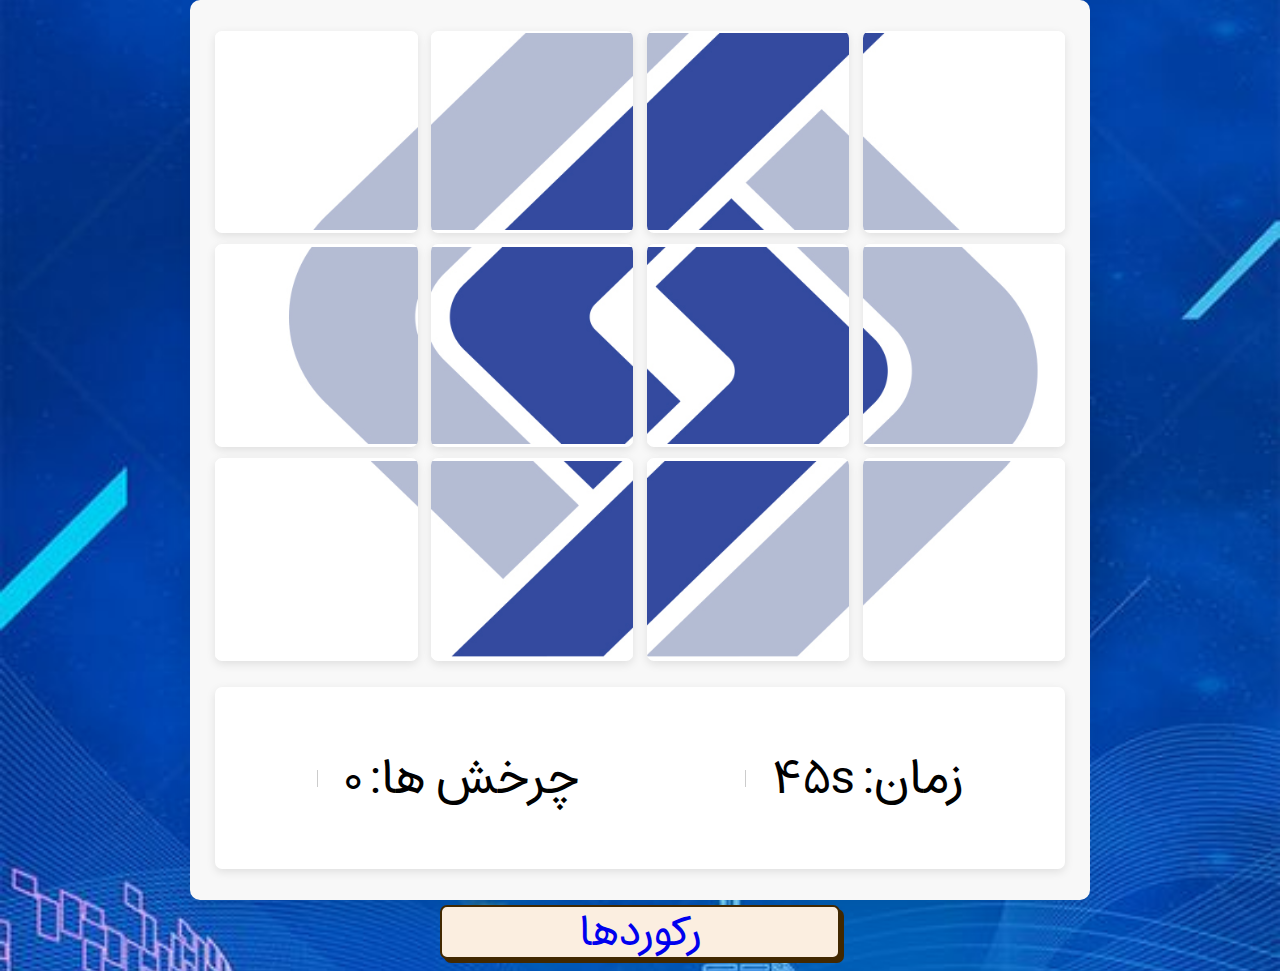
<file: index.html>
<!DOCTYPE html>
<!-- Coding By CodingNepal - youtube.com/codingnepal -->
<html lang="en" dir="ltr">
  <head>
    <meta charset="utf-8" />
    <title>بازی حافظه</title>
    <link rel="stylesheet" href="style.css" />
    <meta name="viewport" content="width=device-width, initial-scale=1.0" />
  </head>
  <body>
    <div class="wrapper">
      <ul class="cards">
        <li class="card">
          <div class="view front-view">
            <img src="./images/viewBack/04.jpg" alt="icon" />
          </div>
          <div class="view back-view">
            <img src="images/img-1.png" alt="card-img" />
          </div>
        </li>
        <li class="card">
          <div class="view front-view">
            <img src="./images/viewBack/03.jpg" alt="icon" />
          </div>
          <div class="view back-view">
            <img src="images/img-2.png" alt="card-img" />
          </div>
        </li>
        <li class="card">
          <div class="view front-view">
            <img src="./images/viewBack/02.jpg" alt="icon" />
          </div>
          <div class="view back-view">
            <img src="images/img-3.png" alt="card-img" />
          </div>
        </li>
        <li class="card">
          <div class="view front-view">
            <img src="./images/viewBack/01.jpg" alt="icon" />
          </div>
          <div class="view back-view">
            <img src="images/img-4.png" alt="card-img" />
          </div>
        </li>
        <li class="card">
          <div class="view front-view">
            <img src="./images/viewBack/08.jpg" alt="icon" />
          </div>
          <div class="view back-view">
            <img src="images/img-5.png" alt="card-img" />
          </div>
        </li>
        <li class="card">
          <div class="view front-view">
            <img src="./images/viewBack/07.jpg" alt="icon" />
          </div>
          <div class="view back-view">
            <img src="images/img-6.png" alt="card-img" />
          </div>
        </li>
        <li class="card">
          <div class="view front-view">
            <img src="./images/viewBack/06.jpg" alt="icon" />
          </div>
          <div class="view back-view">
            <img src="images/img-5.png" alt="card-img" />
          </div>
        </li>
        <li class="card">
          <div class="view front-view">
            <img src="./images/viewBack/05.jpg" alt="icon" />
          </div>
          <div class="view back-view">
            <img src="images/img-6.png" alt="card-img" />
          </div>
        </li>
        <li class="card">
          <div class="view front-view">
            <img src="./images/viewBack/12.jpg" alt="icon" />
          </div>
          <div class="view back-view">
            <img src="images/img-1.png" alt="card-img" />
          </div>
        </li>
        <li class="card">
          <div class="view front-view">
            <img src="./images/viewBack/11.jpg" alt="icon" />
          </div>
          <div class="view back-view">
            <img src="images/img-2.png" alt="card-img" />
          </div>
        </li>
        <li class="card">
          <div class="view front-view">
            <img src="./images/viewBack/10.jpg" alt="icon" />
          </div>
          <div class="view back-view">
            <img src="images/img-3.png" alt="card-img" />
          </div>
        </li>
        <li class="card">
          <div class="view front-view">
            <img src="./images/viewBack/09.jpg" alt="icon" />
          </div>
          <div class="view back-view">
            <img src="images/img-4.png" alt="card-img" />
          </div>
        </li>
        <div class="details">
          <p class="time">
            زمان: <span style="margin-right: 8px"><b>30</b>s</span>
          </p>
          <p class="flips">
            چرخش ها: <span style="margin-right: 8px"><b>0</b></span>
          </p>
          <!-- <button>دوباره</button> -->
        </div>
      </ul>
    </div>

    <button class="button-74"><a href="./table.html">رکوردها</a></button>

    <!-- modal -->
    <div class="modal">
      <div
        id="loading"
        style="
          display: none;
          width: 75px;
          border: 2px solid silver;
          border-radius: 5px;
        "
      >
        درحال بارگزاری...
      </div>
      <div class="content">
        <h1 class="prizeTitle"></h1>
        <h1 class="prizePoint"></h1>
        <h1 class="totalPoint"></h1>
      </div>
      <div class="form"></div>

      <div class="modalButtons">
        <button class="tryAgainButton" onClick="tryAgain();">
          ثبت رکورد
        </button>
      </div>
    </div>

    <!-- script -->

    <script src="script.js"></script>
  </body>
</html>
</file>
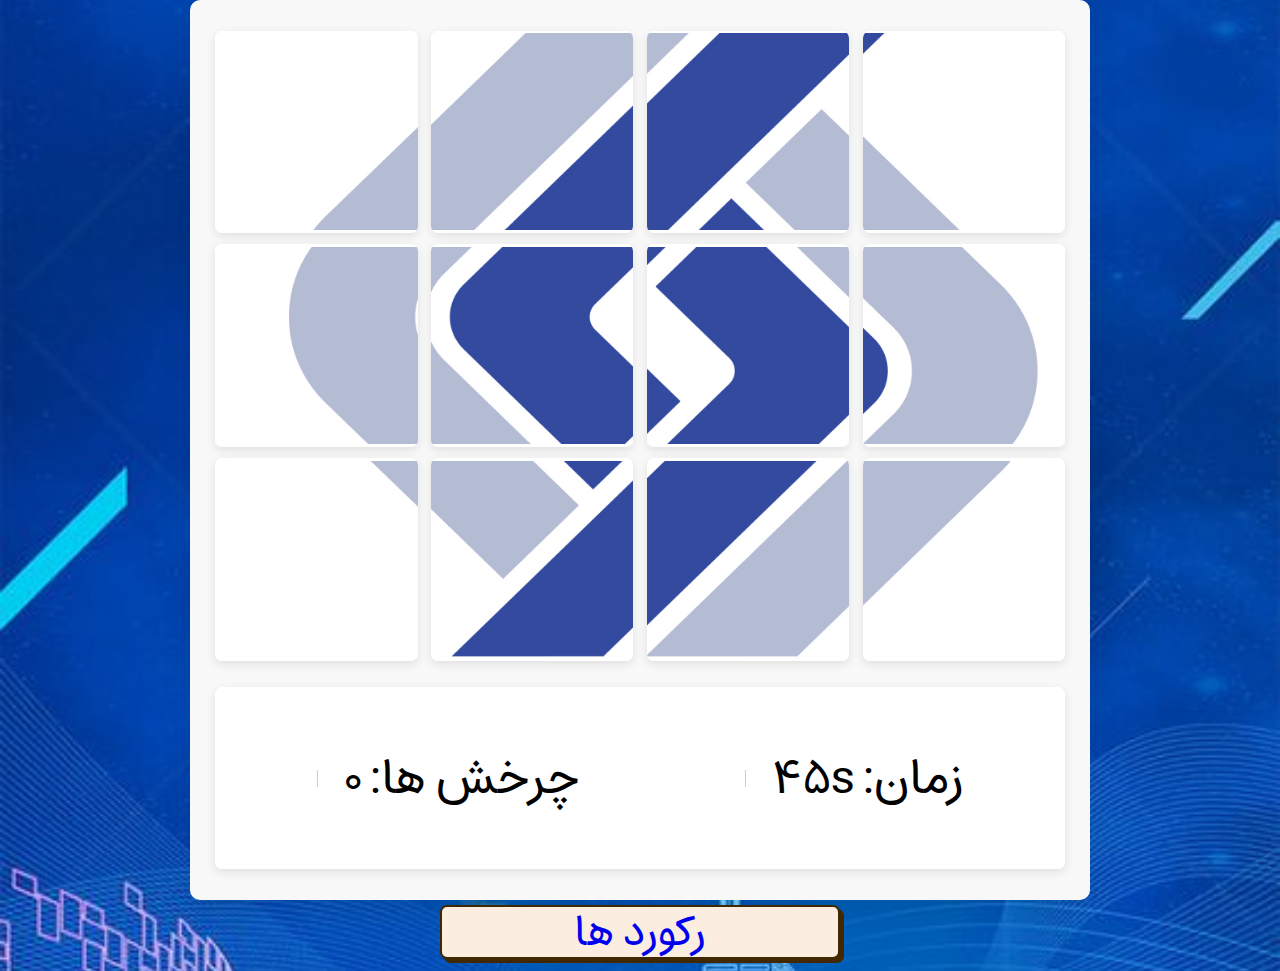
<file: index2.html>
<!DOCTYPE html>
<!-- Coding By CodingNepal - youtube.com/codingnepal -->
<html lang="en" dir="ltr">
  <head>
    <meta charset="utf-8" />
    <title>بازی حافظه</title>
    <link rel="stylesheet" href="style.css" />
    <meta name="viewport" content="width=device-width, initial-scale=1.0" />
  </head>
  <body>
    <div class="wrapper">
      <ul class="cards">
        <li class="card">
          <div class="view front-view">
            <img src="./images/viewBack/04.jpg" alt="icon" />
          </div>
          <div class="view back-view">
            <img src="images/brand1.png" alt="card-img" />
          </div>
        </li>
        <li class="card">
          <div class="view front-view">
            <img src="./images/viewBack/03.jpg" alt="icon" />
          </div>
          <div class="view back-view">
            <img src="images/brand2.png" alt="card-img" />
          </div>
        </li>
        <li class="card">
          <div class="view front-view">
            <img src="./images/viewBack/02.jpg" alt="icon" />
          </div>
          <div class="view back-view">
            <img src="images/brand3.png" alt="card-img" />
          </div>
        </li>
        <li class="card">
          <div class="view front-view">
            <img src="./images/viewBack/01.jpg" alt="icon" />
          </div>
          <div class="view back-view">
            <img src="images/brand4.png" alt="card-img" />
          </div>
        </li>
        <li class="card">
          <div class="view front-view">
            <img src="./images/viewBack/08.jpg" alt="icon" />
          </div>
          <div class="view back-view">
            <img src="images/brand5.png" alt="card-img" />
          </div>
        </li>
        <li class="card">
          <div class="view front-view">
            <img src="./images/viewBack/07.jpg" alt="icon" />
          </div>
          <div class="view back-view">
            <img src="images/brand6.png" alt="card-img" />
          </div>
        </li>
        <li class="card">
          <div class="view front-view">
            <img src="./images/viewBack/06.jpg" alt="icon" />
          </div>
          <div class="view back-view">
            <img src="images/brand5.png" alt="card-img" />
          </div>
        </li>
        <li class="card">
          <div class="view front-view">
            <img src="./images/viewBack/05.jpg" alt="icon" />
          </div>
          <div class="view back-view">
            <img src="images/brand6.png" alt="card-img" />
          </div>
        </li>
        <li class="card">
          <div class="view front-view">
            <img src="./images/viewBack/12.jpg" alt="icon" />
          </div>
          <div class="view back-view">
            <img src="images/brand1.png" alt="card-img" />
          </div>
        </li>
        <li class="card">
          <div class="view front-view">
            <img src="./images/viewBack/11.jpg" alt="icon" />
          </div>
          <div class="view back-view">
            <img src="images/brand2.png" alt="card-img" />
          </div>
        </li>
        <li class="card">
          <div class="view front-view">
            <img src="./images/viewBack/10.jpg" alt="icon" />
          </div>
          <div class="view back-view">
            <img src="images/brand3.png" alt="card-img" />
          </div>
        </li>
        <li class="card">
          <div class="view front-view">
            <img src="./images/viewBack/09.jpg" alt="icon" />
          </div>
          <div class="view back-view">
            <img src="images/brand4.png" alt="card-img" />
          </div>
        </li>
        <div class="details">
          <p class="time">
            زمان: <span style="margin-right: 8px"><b>30</b>s</span>
          </p>
          <p class="flips">
            چرخش ها: <span style="margin-right: 8px"><b>0</b></span>
          </p>
        </div>
      </ul>
    </div>
    <button class="button-74"><a href="./table.html">رکورد ها</a></button>

    <!-- modal -->
    <div class="modal">
      <div
      id="loading"
      style="
        display: none;
        width: 75px;
        border: 2px solid silver;
        border-radius: 5px;
      "
    >
      درحال بارگزاری...
    </div>      <div class="content">
        <h1 class="prizeTitle"></h1>
        <h1 class="prizePoint"></h1>
        <h1 class="totalPoint"></h1>
      </div>
      <div class="form"></div>
      <div class="modalButtons">
        <button class="tryAgainButton" onClick="tryAgain();">
            ثبت رکورد
        </button>
      </div>
    </div>
    <!-- script -->

    <script src="script2.js"></script>
  </body>
</html>
</file>
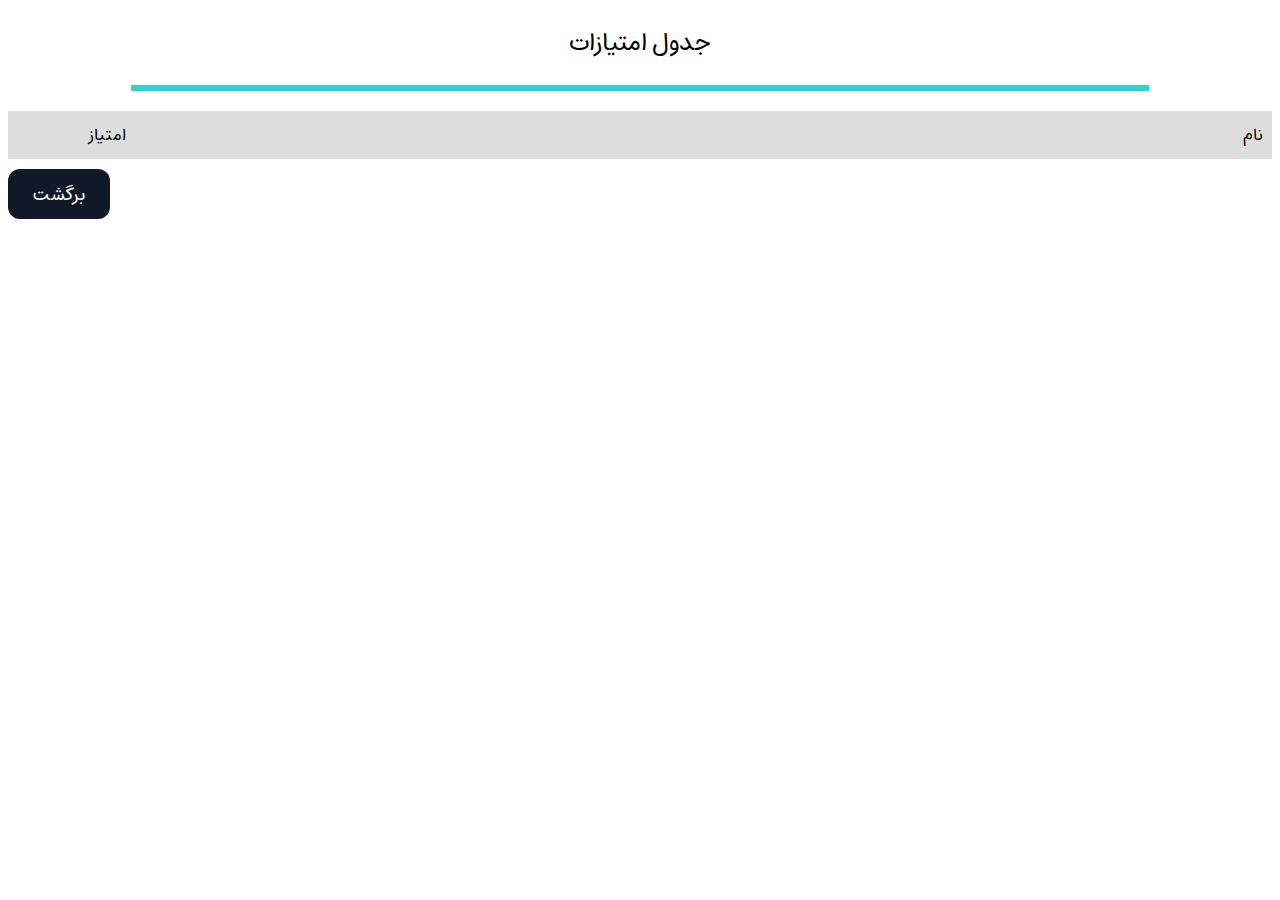
<file: table.html>
<!DOCTYPE html>
<html lang="fa" dir="rtl">
  <head>
    <meta charset="UTF-8" />
    <meta name="viewport" content="width=device-width, initial-scale=1.0" />
    <title>جدول</title>
    <link rel="stylesheet" href="styles.css" />
    <script src="app.js"></script>
  </head>
  <body>
    <h2 style="text-align: center">جدول امتیازات</h2>
    <hr
      style="margin-bottom: 20px; border: solid 3px rgb(47, 211, 214)"
      width="80%"
    />
    <table>
      <colgroup>
        <col span="2" style="background-color: #38b4b4" />
      </colgroup>
      <thead>
        <tr>
          <th>نام</th>
          <th style="width: 10%">امتیاز</th>
        </tr>
      </thead>
      <tbody id="scoreTableBody"></tbody>
    </table>
    <div id="loading">در حال بارگذاری...</div>
    <div class="button-container">
      <button class="button-40"><a href="./index2.html">برگشت</a></button>
    </div>
  </body>
</html>
</file>
<file: style.css>
@font-face {
  font-family: "farsi";
  font-weight: 700;
  font-style: normal;
  src: url("./fonts/400-AzarMehr-FD-Regular.woff2") format("woff2");
}
*,
body,
a,
button,
p,
span,
b {
  font-family: "farsi" !important;
}
body {
  flex-direction: column;
}



.button-74 {
  background-color: #fbeee0;
  border: 2px solid #422800;
  box-shadow: #422800 4px 4px 0 0;
  border-radius: 7px;
  color: #422800;
  cursor: pointer;
  display: inline-block;
  font-weight: 600;
  font-size: 42px;
  padding: 0 18px;
  line-height: 50px;
  text-align: center;
  user-select: none;
  -webkit-user-select: none;
  touch-action: manipulation;
  margin-top: 5px;
  margin-left: 0; /* Aligns the button to the left */

}
.button-74 a {
  text-decoration: none;
}

.button-74:hover {
  background-color: #fff;
}

.button-74:active {
  box-shadow: #422800 2px 2px 0 0;
  transform: translate(2px, 2px);
}

@media (min-width: 768px) {
  .button-74 {
    min-width: 400px;
    padding: 0 25px;
  }
}

* {
  margin: 0;
  padding: 0;
  box-sizing: border-box;
  font-family: "Poppins", sans-serif;
}
p {
  font-size: 20px;
}
body {
  direction: rtl;
  display: flex;
  align-items: center;
  justify-content: center;
  min-height: 100vh;
  /* background: radial-gradient(circle at center, #212f56 0%, #000000 100%);
    background-attachment: fixed; */
  background: url("./bgtest.jpg") no-repeat center center fixed;
  background-size: cover;
}
::selection {
  color: #fff;
  background: #6563ff;
}
.wrapper {
  padding: 25px;
  background: #f8f8f8;
  border-radius: 10px;
  box-shadow: 0 10px 30px rgba(0, 0, 0, 0.1);
}
.cards,
.card,
.view,
.details,
p {
  display: flex;
  align-items: center;
  justify-content: center;
}
.cards {
  height: 850px;
  width: 850px;
  flex-wrap: wrap;
  display: flex;
  justify-content: space-between;
}
.cards .card {
  cursor: pointer;
  position: relative;
  perspective: 1000px;
  transform-style: preserve-3d;
  height: calc(100% / 4 - 10px);
  width: calc(100% / 4 - 10px);
}
.card.shake {
  animation: shake 0.35s ease-in-out;
}
@keyframes shake {
  0%,
  100% {
    transform: translateX(0);
  }
  20% {
    transform: translateX(-13px);
  }
  40% {
    transform: translateX(13px);
  }
  60% {
    transform: translateX(-8px);
  }
  80% {
    transform: translateX(8px);
  }
}
.cards .card .view {
  width: 100%;
  height: 100%;
  user-select: none;
  pointer-events: none;
  position: absolute;
  background: #fff;
  border-radius: 7px;
  backface-visibility: hidden;
  transition: transform 0.25s linear;
  box-shadow: 0 3px 10px rgba(0, 0, 0, 0.1);
}
.card .front-view img {
  width: 100%;
}
.card .front-view {
  overflow: hidden;
}
.card .back-view {
  display: flex;
  align-items: center;
  transform: rotateY(-180deg);
}
.card .back-view img {
  max-width: 100%;
}
.card.flip .front-view {
  transform: rotateY(180deg);
}
.card.flip .back-view {
  transform: rotateY(0);
}

.details {
  width: 100%;
  margin-top: 15px;
  padding: 0 20px;
  border-radius: 7px;
  background: #fff;
  height: calc(100% / 4 - 30px);
  justify-content: space-around;
  box-shadow: 0 3px 10px rgba(0, 0, 0, 0.1);
}
.details p {
  font-size: 48px;
  height: 17px;
  padding-left: 18px;
  border-left: 1px solid #ccc;
}
.details p span {
  margin-left: 8px;
}
.details p b {
  font-weight: 500;
}
.details button {
  cursor: pointer;
  font-size: 24px;
  color: #6563ff;
  border-radius: 4px;
  padding: 4px 11px;
  background: #fff;
  border: 2px solid #6563ff;
  transition: 0.3s ease;
}
.details button:hover {
  color: #fff;
  background: #6563ff;
}

@media screen and (max-width: 700px) {
  .cards {
    height: 350px;
    width: 350px;
  }
  .card .back-view img {
    max-width: 40px;
  }
}

@media screen and (max-width: 530px) {
  .cards {
    height: 300px;
    width: 300px;
  }
  .card .back-view img {
    max-width: 35px;
  }
  .details {
    margin-top: 10px;
    padding: 0 15px;
    height: calc(100% / 4 - 20px);
  }
  .details p {
    height: 15px;
    font-size: 17px;
    padding-right: 13px;
  }
  .details button {
    font-size: 13px;
    padding: 5px 10px;
    border: none;
    color: #fff;
    background: #6563ff;
  }
}
/* modal */
.modal {
  z-index: 100;
  height: 1px;
  overflow: hidden;
  position: fixed;
  top: 50%;
  left: 50%;
  transform: translate(-50%, -50%);
  transition: width 0.4s ease 0.4s, height 0.4s ease;
  width: 0;
  display: flex;
  align-items: end;
  justify-content: center;
}

.content {
  color: transparent;
  font-family: "farsi";
  font-size: 2em;
  position: absolute;
  top: 50%;
  text-align: center;
  transform: translate3d(0, -50%, 0);
  transition: color 0.4s ease;
  width: 100%;
}

.modal.opened {
  height: 100%;
  width: 100%;
  transition: width 0.4s ease, height 0.4s ease 0.4s;
}
.modal.opened .content {
  color: #fff;
  transition: color 0.4s ease 0.4s;
}
.prizeTitle {
  font-family: "farsi";
}
.form {
  display: flex;
  justify-content: center;
  align-items: center;
  flex-direction: column;
  width: 100vw;
  height: 50vh;
  position: fixed;
  top: 0;
}

form {
  font-family: "farsi";
  margin: auto;
}
input {
  border-radius: 10px;
  box-sizing: border-box;
  border: 2px solid #ccc;
}
label {
  /* display: block;  */
  /* margin-bottom: 8px;  */
  font-weight: bold;
  align-self: flex-start;
}

/* try agian */
.tryAgainButton {
  margin-bottom: 50px;
  cursor: pointer;
  border-radius: 8px;
  border: 0;
  outline: 0;
  text-align: center;
  white-space: nowrap;
  font-size: 32px;
  transition: all 0.2s ease-in-out;
  background-color: #35cd24;
  color: #fff;
  box-shadow: 0px 0px 10px 0px rgb(32, 31, 31);
}
.tryAgainButton a {
  padding: 30px 80px;
  color: #fff;
  width: 100%;
  height: 100%;
  text-decoration: none;
  font-family: "farsi";
}

.tryAgainButton:hover {
  transform: translateY(-4px);
  box-shadow: 0px 6px 12px 1px rgb(32, 31, 31);
}
</file>
<file: styles.css>
@font-face {
  font-family: "farsi";
  font-weight: 700;
  font-style: normal;
  src: url("./fonts/400-AzarMehr-FD-Regular.woff2") format("woff2");
}
* {
  font-family: "farsi";
}
table {
  direction: rtl;
  border-collapse: collapse;
  width: 100%;
}

td,
th {
  border: 1px solid #dddddd;
  text-align: left;
  padding: 8px;
  text-align: right;
  width: 50vw;
}
tr:nth-child(odd) {
  background-color: #dddddd;
}
#loading {
  text-align: center;
  font-size: 18px;
  margin: 20px;
  display: none;
}
.button-container {
  display: flex;
  justify-content: flex-end; /* Aligns the button to the left */
}
.button-40 {
  background-color: #111827;
  border: 1px solid transparent;
  border-radius: 0.75rem;
  box-sizing: border-box;
  color: #ffffff;
  cursor: pointer;
  /* flex: 0 0 auto; */
  font-family: "Inter var", ui-sans-serif, system-ui, -apple-system, system-ui,
    "Segoe UI", Roboto, "Helvetica Neue", Arial, "Noto Sans", sans-serif,
    "Apple Color Emoji", "Segoe UI Emoji", "Segoe UI Symbol", "Noto Color Emoji";
  font-size: 1.125rem;
  font-weight: 600;
  line-height: 1.5rem;
  padding: 0.75rem 1.2rem;
  text-align: center;
  text-decoration-thickness: auto;
  transition-duration: 0.2s;
  transition-property: background-color, border-color, color, fill, stroke;
  transition-timing-function: cubic-bezier(0.4, 0, 0.2, 1);
  user-select: none;
  -webkit-user-select: none;
  touch-action: manipulation;
  width: auto;
  margin-top: 10px;
  
}
.button-40 a {
  text-decoration: none #6b7280 solid;
  color: white;
}
.button-40:hover {
  background-color: #374151;
}

.button-40:focus {
  box-shadow: none;
  outline: 2px solid transparent;
  outline-offset: 2px;
}

@media (min-width: 768px) {
  .button-40 {
    padding: 0.75rem 1.5rem;
  }
}
</file>
